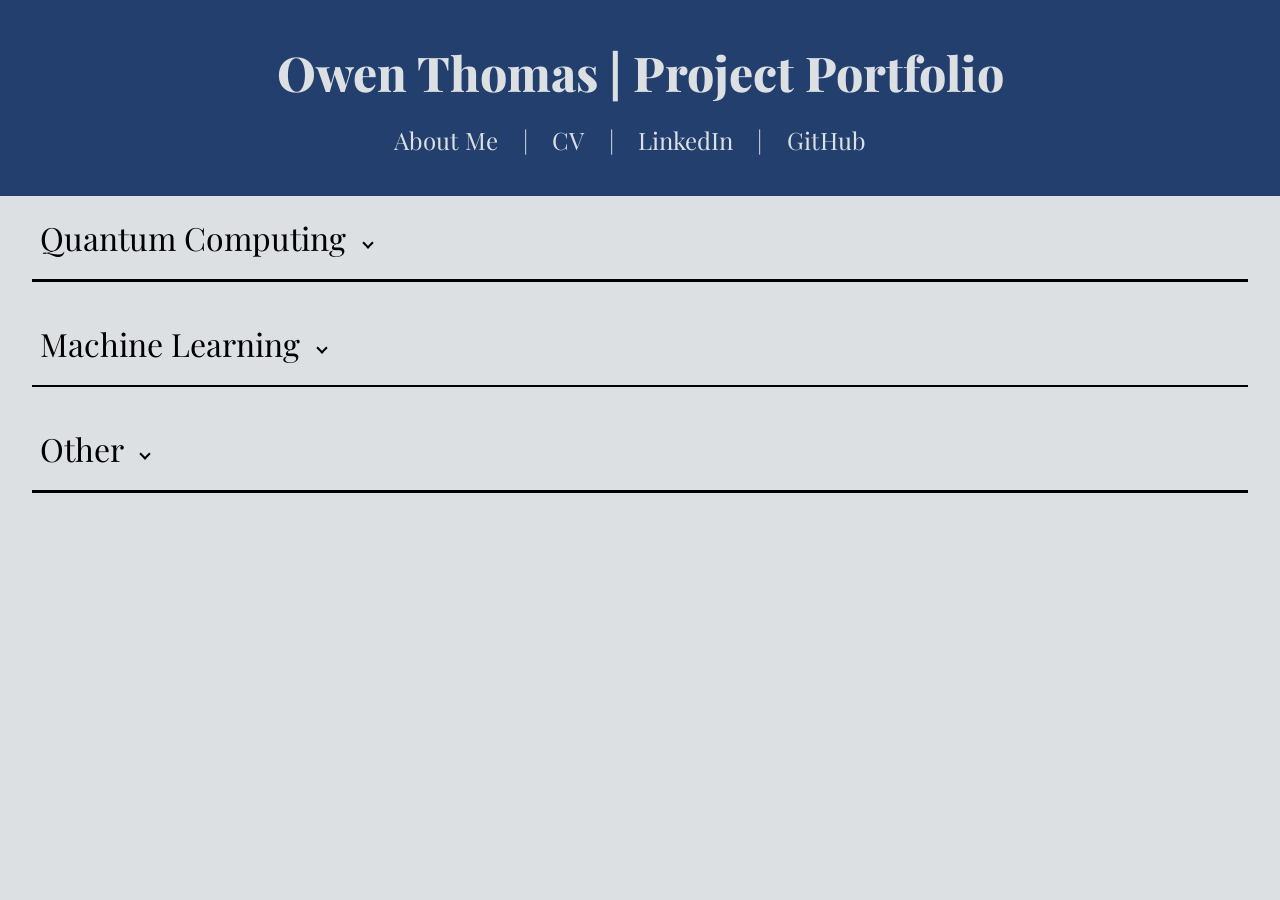
<file: index.html>
<!DOCTYPE html>
<html lang="en">
<head>
    <link href="style.css" rel="stylesheet" type="text/css">
    <link rel="stylesheet" href="https://cdnjs.cloudflare.com/ajax/libs/animate.css/4.1.1/animate.min.css"/>
    <link rel="preconnect" href="https://fonts.googleapis.com">
    <link rel="preconnect" href="https://fonts.gstatic.com" crossorigin>
    <link href="https://fonts.googleapis.com/css2?family=Protest+Strike&display=swap" rel="stylesheet">
    <link href="https://fonts.googleapis.com/css2?family=Oswald:wght@300;500;700&display=swap" rel="stylesheet">
    <link href="https://fonts.googleapis.com/css2?family=Playfair+Display&display=swap" rel="stylesheet">
    <link href="https://fonts.googleapis.com/css2?family=Fjalla+One&display=swap" rel="stylesheet">
    <link href="https://fonts.googleapis.com/css2?family=DM+Serif+Display:ital@1&display=swap" rel="stylesheet">
    <meta charset="UTF-8">
    <meta name="viewport" content="width=device-width, initial-scale=1.0">
    <title>Owen Thomas | Project Portfolio</title>
</head>
<body>
<header>
    <h1>Owen Thomas | Project Portfolio</h1>
    <ul class="horizontal-list">
        <a href="about.html"><li>About Me</li></a>
        <li class="separator">|</li>
        <a href="Owen_Thomas_CV.pdf" target="_blank"><li>CV</li></a>
        <li class="separator">|</li>
        <a href="https://www.linkedin.com/in/owen-thomas-798082249/" target="_blank"><li>LinkedIn</li></a>
        <li class="separator">|</li>
        <a href="https://github.com/ojthomas7" target="_blank"><li>GitHub</li></a>
    </ul>
</header>
<main>
    <!-- Quantum Computing Section -->
    <section class="project-category">
        <input type="checkbox" id="quantum-computing-checkbox" class="toggle-checkbox">
        <label for="quantum-computing-checkbox" class="project_type">Quantum Computing <span class="indicator"></span></label>
        <div class="content">
            <label class="nested-project-type">Quantum Circuit Optimisation</label>
            <div class="nested-horizontal-line"></div>
            <ul class="project-list">
                <li>
                    <a href="tket-optimiser.html" class="project-link">
                        <img src="forest.jpeg" alt="5-Qubit Stabilizer Code" class="project-image">
                        <div class="project-details">
                            <span class="project-title">Machine Learning Based Quantum Circuit Optimisation</span>
                            <p class="project-description">Training RandomForestClassifier on TKET quantum circuits to reccomend optimisation passes.</p>
                        </div>
                    </a>
                </li>
            </ul>
            <label class="nested-project-type">Quantum Error Correction</label>
            <div class="nested-horizontal-line"></div>
            <ul class="project-list">
                <li>
                    <a href="5-qubit.html" class="project-link">
                        <img src="5qubit.png" alt="5-Qubit Stabilizer Code" class="project-image">
                        <div class="project-details">
                            <span class="project-title">The 5-Qubit Stabilizer Code</span>
                            <p class="project-description">The most compact QEC code for encoding a single logical qubit.</p>
                        </div>
                    </a>
                </li>
                <li>
                    <a href="shor.html" class="project-link">
                        <img src="shor.jpeg" alt="Shor's Algorithm" class="project-image">
                        <div class="project-details">
                            <span class="project-title">The Shor Code</span>
                            <p class="project-description">9-qubit QEC: combining bit-flip and phase-flip protection</p>
                        </div>
                    </a>
                </li>
                <li>
                    <a href="3-bitflip.html" class="project-link">
                        <img src="3qubitcircuit.jpeg" alt="Bit Flip Correction" class="project-image">
                        <div class="project-details">
                            <span class="project-title">3-Qubit Codes: Bit-Flip Correction</span>
                            <p class="project-description">Introductory QEC: the three qubit repetition code for detecting and decoding bit-flip errors.</p>
                        </div>
                    </a>
                </li>
            </ul>
            <label class="nested-project-type">Introductory Quantum Circuits and Algorithms</label>
            <div class="nested-horizontal-line"></div>
            <ul class="project-list">
                <li>
                    <a href="grover.html" class="project-link">
                        <img src="grover.jpeg" alt="Grover's Algorithm" class="project-image">
                        <div class="project-details">
                            <span class="project-title">Grover's Algorithm</span>
                            <p class="project-description">Implementation of Grover's quantum search algorithm.</p>
                        </div>
                    </a>
                </li>
                <li>
                    <a href="deutsch.html" class="project-link">
                        <img src="deutch.jpeg" alt="Deutsch's Algorithm" class="project-image">
                        <div class="project-details">
                            <span class="project-title">Deutsch's Algorithm</span>
                            <p class="project-description">Exploring Deutsch’s quantum algorithm for function parity.</p>
                        </div>
                    </a>
                </li>
                <li>
                    <a href="teleportation.html" class="project-link">
                        <img src="teleportation.jpeg" alt="Quantum Teleportation" class="project-image">
                        <div class="project-details">
                            <span class="project-title">Quantum Teleportation</span>
                            <p class="project-description">Circuit design for quantum state teleportation.</p>
                        </div>
                    </a>
                </li>
                <li>
                    <a href="bell-state.html" class="project-link">
                        <img src="Bloch_sphere.jpeg" alt="Bell State" class="project-image">
                        <div class="project-details">
                            <span class="project-title">The Bell State</span>
                            <p class="project-description">Creating and analyzing Bell states in quantum circuits.</p>
                        </div>
                    </a>
                </li>
            </ul>
        </div>
    </section>
    <div class="horizontal-line"></div>

    <!-- Machine Learning Section -->
    <section class="project-category">
        <input type="checkbox" id="machine-learning-checkbox" class="toggle-checkbox">
        <label for="machine-learning-checkbox" class="project_type">Machine Learning <span class="indicator"></span></label>
        <div class="content">
            <label class="nested-project-type">Quantum Machine Learning</label>
            <div class="nested-horizontal-line"></div>
            <ul class="project-list">
                <li>
                    <a href="pinn.html" class="project-link">
                        <img src="5_4_0.png" alt="PINN Classifier" class="project-image">
                        <div class="project-details">
                            <span class="project-title">PINN: (n, l, m) Quantum State Classifier</span>
                            <p class="project-description">Physics-informed neural network for quantum states.</p>
                        </div>
                    </a>
                </li>
            </ul>
            <label class="nested-project-type">Classical Machine Learning</label>
            <div class="nested-horizontal-line"></div>
            <ul class="project-list">
                <li>
                    <a href="orbital2.html" class="project-link">
                        <img src="5_1_0.png" alt="Improved Orbital Classification" class="project-image">
                        <div class="project-details">
                            <span class="project-title">Improved Electron Orbital Classification</span>
                            <p class="project-description">Enhanced ML model for electron orbitals.</p>
                        </div>
                    </a>
                </li>
                <li>
                    <a href="orbital.html" class="project-link">
                        <img src="4_2_2.png" alt="Orbital Classification" class="project-image">
                        <div class="project-details">
                            <span class="project-title">Classifying Electron Orbitals with TensorFlow</span>
                            <p class="project-description">TensorFlow-based orbital classification.</p>
                        </div>
                    </a>
                </li>
            </ul>
        </div>
    </section>
    <div class="horizontal-line"></div>

    <!-- Other Section -->
    <section class="project-category">
        <input type="checkbox" id="other-checkbox" class="toggle-checkbox">
        <label for="other-checkbox" class="project_type">Other <span class="indicator"></span></label>
        <div class="content">
            <label class="nested-project-type">Independent Projects</label>
            <div class="nested-horizontal-line"></div>
            <ul class="project-list">
                <li>
                    <a href="web_scraping.html" class="project-link">
                        <img src="pltr.jpeg" alt="Web Scraping" class="project-image">
                        <div class="project-details">
                            <span class="project-title">Web Scraping with Selenium and BeautifulSoup</span>
                            <p class="project-description">Automated data extraction from websites.</p>
                        </div>
                    </a>
                </li>
                <li>
                    <a href="intern.html" class="project-link">
                        <img src="hypercube.jpeg" alt="Internship" class="project-image">
                        <div class="project-details">
                            <span class="project-title">Research Internship - Python for Hardware Automation</span>
                            <p class="project-description">Python automation for hardware control.</p>
                        </div>
                    </a>
                </li>
                <li>
                    <a href="galaxy_classification.html" class="project-link">
                        <img src="tile3.jpeg" alt="Galaxy Classification" class="project-image">
                        <div class="project-details">
                            <span class="project-title">Galaxy Classification using CNNs</span>
                            <p class="project-description">Convolutional neural networks for galaxy types.</p>
                        </div>
                    </a>
                </li>
            </ul>
            <label class="nested-project-type">Final Year BSc Projects</label>
            <div class="nested-horizontal-line"></div>
            <ul class="project-list">
                <li>
                    <a href="BOS.html" class="project-link">
                        <img src="tile1.jpeg" alt="BOS Analysis" class="project-image">
                        <div class="project-details">
                            <span class="project-title">Background Oriented Schlieren Analysis</span>
                            <p class="project-description">Optical flow analysis for fluid dynamics.</p>
                        </div>
                    </a>
                </li>
                <li>
                    <a href="simulation.html" class="project-link">
                        <img src="tile2.jpeg" alt="Simulation" class="project-image">
                        <div class="project-details">
                            <span class="project-title">Simulating Astrophysical Convection</span>
                            <p class="project-description">Numerical simulation of stellar convection.</p>
                        </div>
                    </a>
                </li>
            </ul>
        </div>
    </section>
    <div class="horizontal-line"></div>
</main>
<script>
    document.addEventListener('DOMContentLoaded', () => {
        // Always apply fade-in animation on load
        document.body.classList.add('animate');

        // Restore dropdown states for main project types only
        const checkboxes = document.querySelectorAll('.toggle-checkbox');
        checkboxes.forEach(checkbox => {
            const savedState = localStorage.getItem(checkbox.id);
            if (savedState === 'true') {
                checkbox.checked = true;
            }
        });
    });

    // Save dropdown states when changed
    document.querySelectorAll('.toggle-checkbox').forEach(checkbox => {
        checkbox.addEventListener('change', () => {
            localStorage.setItem(checkbox.id, checkbox.checked);
        });
    });
</script>
</body>
</html>
</file>
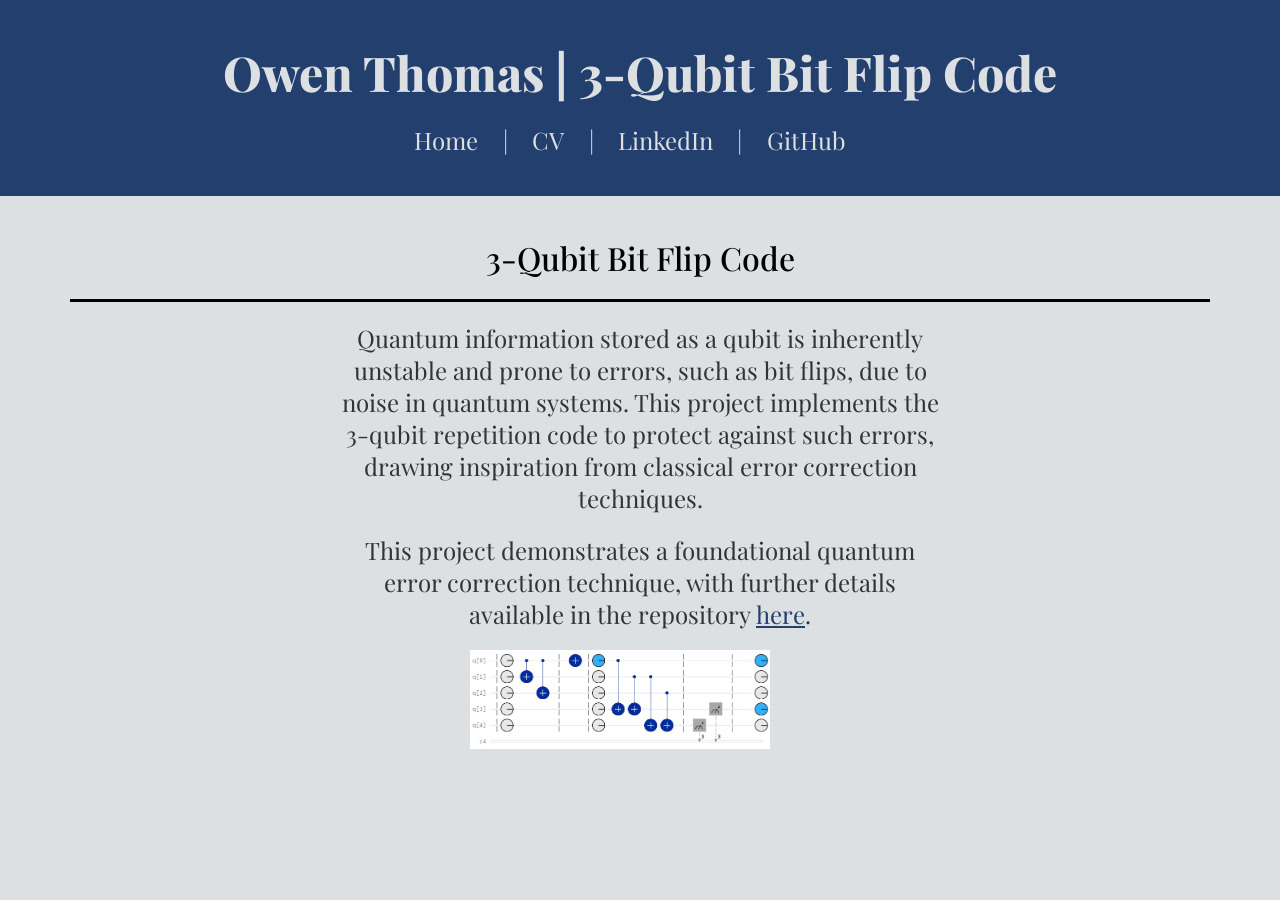
<file: 3-bitflip.html>
<!DOCTYPE html>
<html lang="en">
<head>
    <link href="style.css" rel="stylesheet" type="text/css">
    <link rel="stylesheet" href="https://cdnjs.cloudflare.com/ajax/libs/animate.css/4.1.1/animate.min.css"/>
    <link rel="preconnect" href="https://fonts.googleapis.com">
    <link rel="preconnect" href="https://fonts.gstatic.com" crossorigin>
    <link href="https://fonts.googleapis.com/css2?family=Protest+Strike&display=swap" rel="stylesheet">
    <link href="https://fonts.googleapis.com/css2?family=Oswald:wght@300;500;700&display=swap" rel="stylesheet">
    <link href="https://fonts.googleapis.com/css2?family=Playfair+Display&display=swap" rel="stylesheet">
    <link href="https://fonts.googleapis.com/css2?family=Fjalla+One&display=swap" rel="stylesheet">
    <link href="https://fonts.googleapis.com/css2?family=DM+Serif+Display:ital@1&display=swap" rel="stylesheet">
    <meta charset="UTF-8">
    <meta name="viewport" content="width=device-width, initial-scale=1.0">
    <title>Owen Thomas | 3-Qubit Bit Flip Code</title>
</head>
<body>
<header>
    <h1>Owen Thomas | 3-Qubit Bit Flip Code</h1>
    <ul class="horizontal-list">
        <a href="index.html"><li>Home</li></a>
        <li class="separator">|</li>
        <a href="Owen_Thomas_CV.pdf" target="_blank"><li>CV</li></a>
        <li class="separator">|</li>
        <a href="https://www.linkedin.com/in/owen-thomas-798082249/" target="_blank"><li>LinkedIn</li></a>
        <li class="separator">|</li>
        <a href="https://github.com/ojthomas7" target="_blank"><li>GitHub</li></a>
    </ul>
</header>
<main>
    <section class="project-section">
        <h2 class="project-page-title">3-Qubit Bit Flip Code</h2>
        <div class="horizontal-line"></div>
        <div class="project-content">
            <div class="project-text">
                <p>
                    Quantum information stored as a qubit is inherently unstable and prone to errors, such as bit flips, due to noise in quantum systems. This project implements the 3-qubit repetition code to protect against such errors, drawing inspiration from classical error correction techniques.
                </p>
                <p>
                    This project demonstrates a foundational quantum error correction technique, with further details available in the repository <a href="https://github.com/ojthomas7/3-qubit-flip-QEC" target="_blank" class="inline-repo-link"><u>here</u></a>.
                </p>
                <p>

                </p>
                <img src="3qubitcircuit.jpeg" alt="3-Qubit Bit Flip Code" class="project-page-image">
            </div>
        </div>
    </section>
</main>
</body>
</html>
</file>
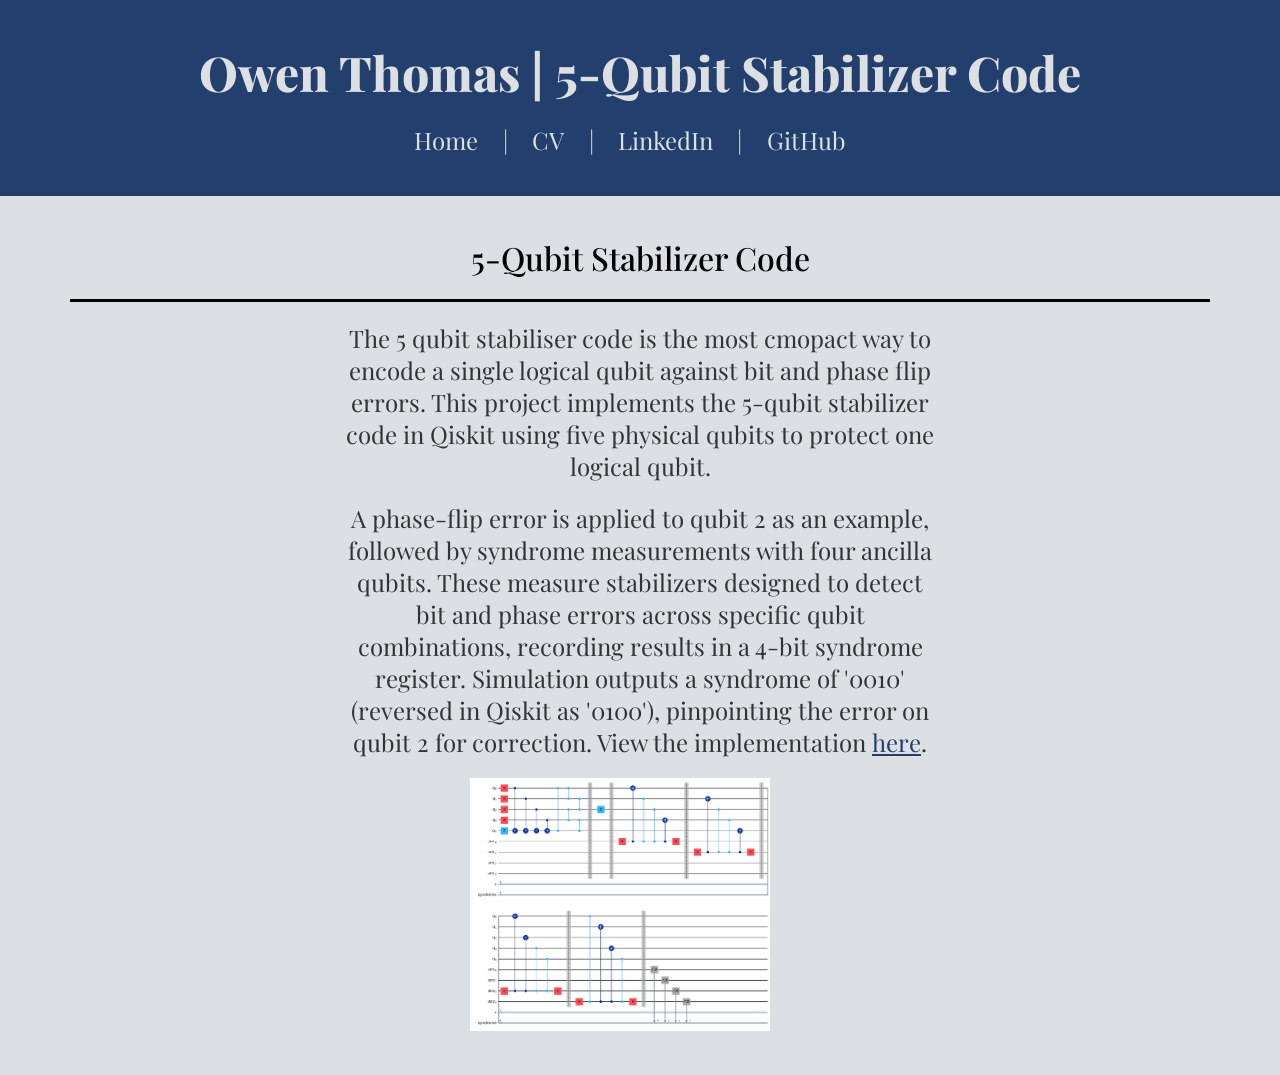
<file: 5-qubit.html>
<!DOCTYPE html>
<html lang="en">
<head>
    <link href="style.css" rel="stylesheet" type="text/css">
    <link rel="stylesheet" href="https://cdnjs.cloudflare.com/ajax/libs/animate.css/4.1.1/animate.min.css"/>
    <link rel="preconnect" href="https://fonts.googleapis.com">
    <link rel="preconnect" href="https://fonts.gstatic.com" crossorigin>
    <link href="https://fonts.googleapis.com/css2?family=Protest+Strike&display=swap" rel="stylesheet">
    <link href="https://fonts.googleapis.com/css2?family=Oswald:wght@300;500;700&display=swap" rel="stylesheet">
    <link href="https://fonts.googleapis.com/css2?family=Playfair+Display&display=swap" rel="stylesheet">
    <link href="https://fonts.googleapis.com/css2?family=Fjalla+One&display=swap" rel="stylesheet">
    <link href="https://fonts.googleapis.com/css2?family=DM+Serif+Display:ital@1&display=swap" rel="stylesheet">
    <meta charset="UTF-8">
    <meta name="viewport" content="width=device-width, initial-scale=1.0">
    <title>Owen Thomas | 5-Qubit Stabilizer Code</title>
</head>
<body>
<header>
    <h1>Owen Thomas | 5-Qubit Stabilizer Code</h1>
    <ul class="horizontal-list">
        <a href="index.html"><li>Home</li></a>
        <li class="separator">|</li>
        <a href="Owen_Thomas_CV.pdf" target="_blank"><li>CV</li></a>
        <li class="separator">|</li>
        <a href="https://www.linkedin.com/in/owen-thomas-798082249/" target="_blank"><li>LinkedIn</li></a>
        <li class="separator">|</li>
        <a href="https://github.com/ojthomas7" target="_blank"><li>GitHub</li></a>
    </ul>
</header>
<main>
    <section class="project-section">
        <h2 class="project-page-title">5-Qubit Stabilizer Code</h2>
        <div class="horizontal-line"></div>
        <div class="project-content">
            <div class="project-text">
                <p>
                    The 5 qubit stabiliser code is the most cmopact way to encode a single logical qubit against bit and phase flip errors. This project implements the 5-qubit stabilizer code in Qiskit using five physical qubits to protect one logical qubit.
                </p>
                <p>
                    A phase-flip error is applied to qubit 2 as an example, followed by syndrome measurements with four ancilla qubits. These measure stabilizers designed to detect bit and phase errors across specific qubit combinations, recording results in a 4-bit syndrome register. Simulation outputs a syndrome of '0010' (reversed in Qiskit as '0100'), pinpointing the error on qubit 2 for correction. View the implementation <a href="https://github.com/ojthomas7/5-qubit-stabiliser/tree/main" target="_blank" class="inline-repo-link"><u>here</u></a>.
                </p>
                <p>

                </p>
                <img src="5qubit.png" alt="5-Qubit Stabilizer Code" class="project-page-image">
            </div>
        </div>
    </section>
</main>
</body>
</html>
</file>
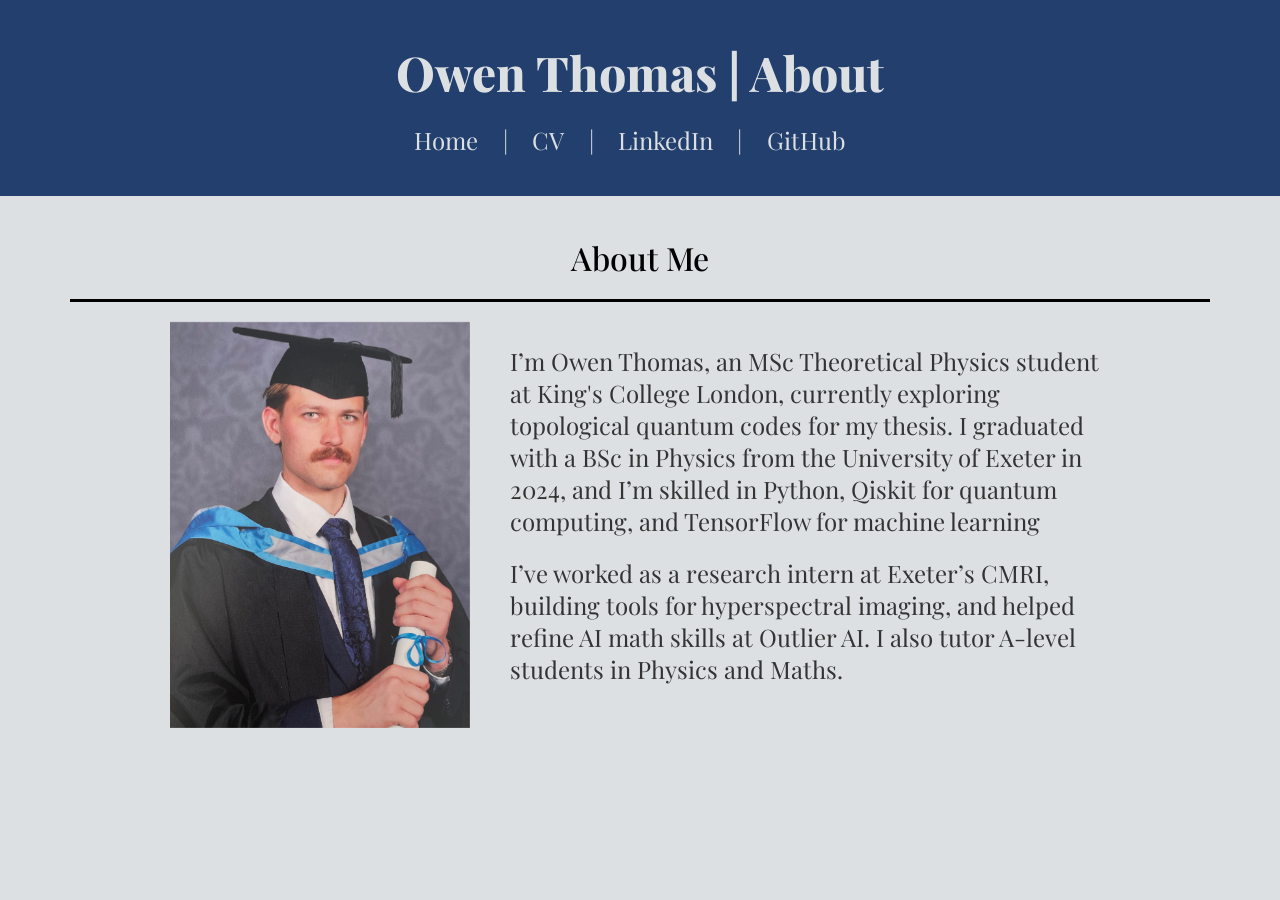
<file: about.html>
<!DOCTYPE html>
<html lang="en">
<head>
    <link href="style.css" rel="stylesheet" type="text/css">
    <link rel="stylesheet" href="https://cdnjs.cloudflare.com/ajax/libs/animate.css/4.1.1/animate.min.css"/>
    <link rel="preconnect" href="https://fonts.googleapis.com">
    <link rel="preconnect" href="https://fonts.gstatic.com" crossorigin>
    <link href="https://fonts.googleapis.com/css2?family=Protest+Strike&display=swap" rel="stylesheet">
    <link href="https://fonts.googleapis.com/css2?family=Oswald:wght@300;500;700&display=swap" rel="stylesheet">
    <link href="https://fonts.googleapis.com/css2?family=Playfair+Display&display=swap" rel="stylesheet">
    <link href="https://fonts.googleapis.com/css2?family=Fjalla+One&display=swap" rel="stylesheet">
    <link href="https://fonts.googleapis.com/css2?family=DM+Serif+Display:ital@1&display=swap" rel="stylesheet">
    <meta charset="UTF-8">
    <meta name="viewport" content="width=device-width, initial-scale=1.0">
    <title>Owen Thomas | About</title>
</head>
<body>
<header>
    <h1>Owen Thomas | About</h1>
    <ul class="horizontal-list">
        <a href="index.html"><li>Home</li></a>
        <li class="separator">|</li>
        <a href="Owen_Thomas_CV.pdf" target="_blank"><li>CV</li></a>
        <li class="separator">|</li>
        <a href="https://www.linkedin.com/in/owen-thomas-798082249/" target="_blank"><li>LinkedIn</li></a>
        <li class="separator">|</li>
        <a href="https://github.com/ojthomas7" target="_blank"><li>GitHub</li></a>
    </ul>
</header>
<main>
    <section class="project-section">
        <h2 class="project-page-title">About Me</h2>
        <div class="horizontal-line"></div>
        <div class="project-content">
            <img src="grad.jpeg" alt="Owen Thomas" class="project-page-image">
            <div class="about-text">
                <p>
                    I’m Owen Thomas, an MSc Theoretical Physics student at King's College London, currently exploring topological quantum codes for my thesis. I graduated with a BSc in Physics from the University of Exeter in 2024, and I’m skilled in Python, Qiskit for quantum computing, and TensorFlow for machine learning
                </p>
                <p>
                    I’ve worked as a research intern at Exeter’s CMRI, building tools for hyperspectral imaging, and helped refine AI math skills at Outlier AI. I also tutor A-level students in Physics and Maths.
                </p>
            </div>
        </div>
    </section>
</main>
</body>
</html>
</file>
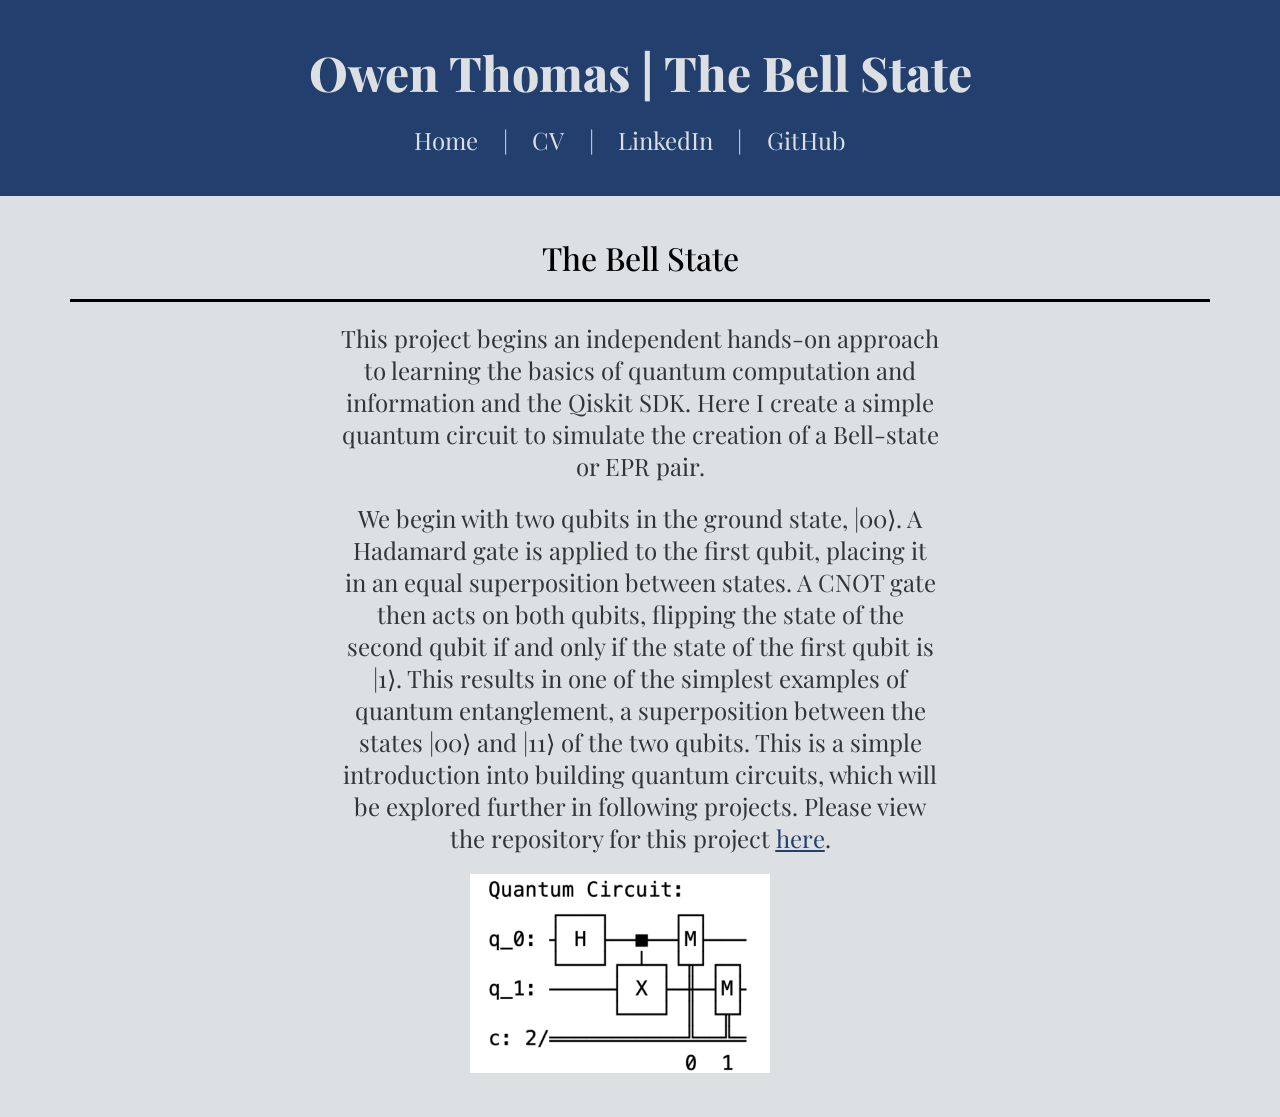
<file: bell-state.html>
<!DOCTYPE html>
<html lang="en">
<head>
    <link href="style.css" rel="stylesheet" type="text/css">
    <link rel="stylesheet" href="https://cdnjs.cloudflare.com/ajax/libs/animate.css/4.1.1/animate.min.css"/>
    <link rel="preconnect" href="https://fonts.googleapis.com">
    <link rel="preconnect" href="https://fonts.gstatic.com" crossorigin>
    <link href="https://fonts.googleapis.com/css2?family=Protest+Strike&display=swap" rel="stylesheet">
    <link href="https://fonts.googleapis.com/css2?family=Oswald:wght@300;500;700&display=swap" rel="stylesheet">
    <link href="https://fonts.googleapis.com/css2?family=Playfair+Display&display=swap" rel="stylesheet">
    <link href="https://fonts.googleapis.com/css2?family=Fjalla+One&display=swap" rel="stylesheet">
    <link href="https://fonts.googleapis.com/css2?family=DM+Serif+Display:ital@1&display=swap" rel="stylesheet">
    <meta charset="UTF-8">
    <meta name="viewport" content="width=device-width, initial-scale=1.0">
    <title>Owen Thomas | The Bell State</title>
</head>
<body>
<header>
    <h1>Owen Thomas | The Bell State</h1>
    <ul class="horizontal-list">
        <a href="index.html"><li>Home</li></a>
        <li class="separator">|</li>
        <a href="Owen_Thomas_CV.pdf" target="_blank"><li>CV</li></a>
        <li class="separator">|</li>
        <a href="https://www.linkedin.com/in/owen-thomas-798082249/" target="_blank"><li>LinkedIn</li></a>
        <li class="separator">|</li>
        <a href="https://github.com/ojthomas7" target="_blank"><li>GitHub</li></a>
    </ul>
</header>
<main>
    <section class="project-section">
        <h2 class="project-page-title">The Bell State</h2>
        <div class="horizontal-line"></div>
        <div class="project-content">
            <div class="project-text">
                <p>
                    This project begins an independent hands-on approach to learning the basics of quantum computation and information and the Qiskit SDK. Here I create a simple quantum circuit to simulate the creation of a Bell-state or EPR pair.
                </p>
                <p>
                    We begin with two qubits in the ground state, |00⟩. A Hadamard gate is applied to the first qubit, placing it in an equal superposition between states. A CNOT gate then acts on both qubits, flipping the state of the second qubit if and only if the state of the first qubit is |1⟩. This results in one of the simplest examples of quantum entanglement, a superposition between the states |00⟩ and |11⟩ of the two qubits. This is a simple introduction into building quantum circuits, which will be explored further in following projects. Please view the repository for this project <a href="https://github.com/ojthomas7/bell-state" target="_blank" class="inline-repo-link"><u>here</u></a>.
                </p>
                <p>

                </p>
                <img src="bell-state.png" alt="The Bell State" class="project-page-image">
            </div>
        </div>
    </section>
</main>
</body>
</html>
</file>
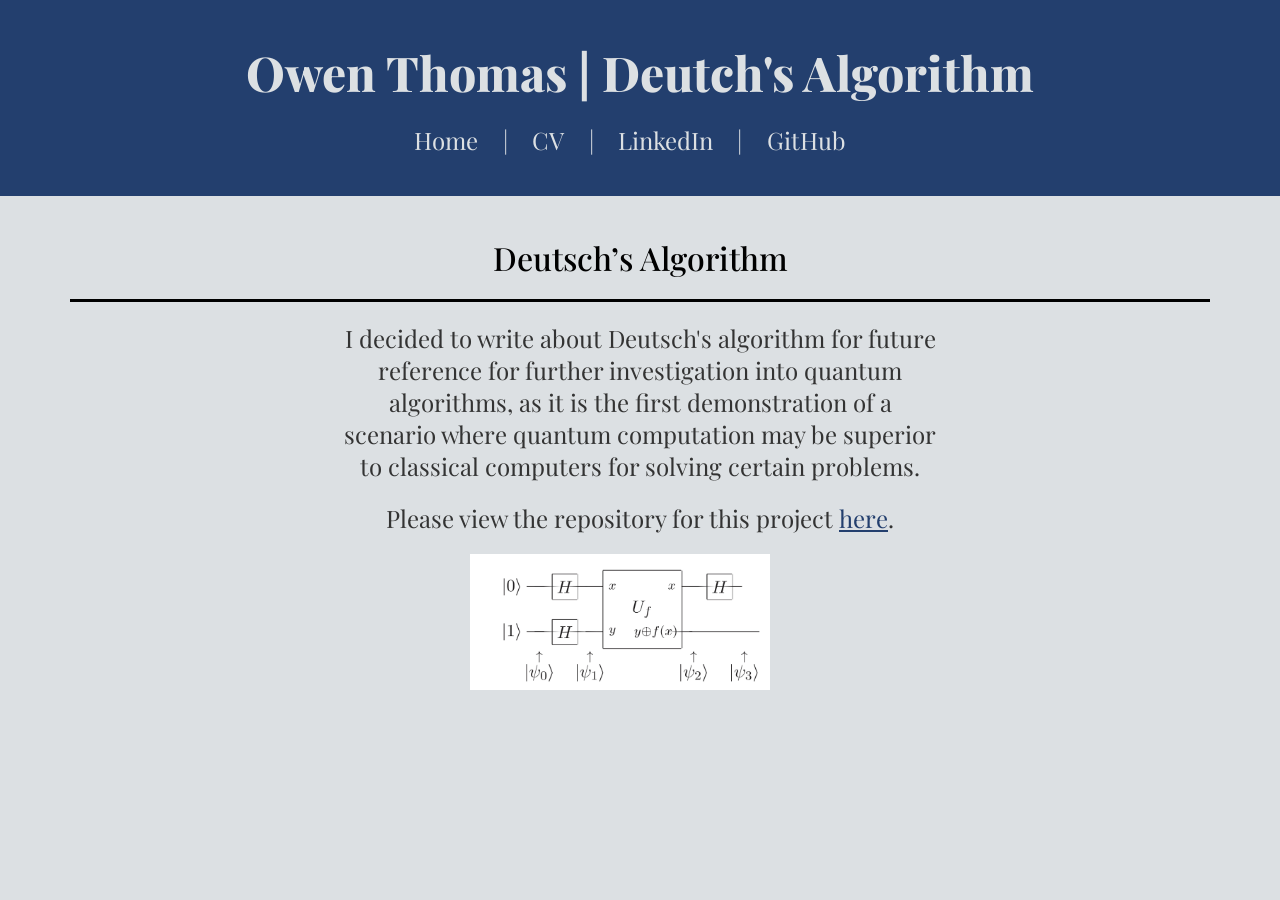
<file: deutsch.html>
<!DOCTYPE html>
<html lang="en">
<head>
    <link href="style.css" rel="stylesheet" type="text/css">
    <link rel="stylesheet" href="https://cdnjs.cloudflare.com/ajax/libs/animate.css/4.1.1/animate.min.css"/>
    <link rel="preconnect" href="https://fonts.googleapis.com">
    <link rel="preconnect" href="https://fonts.gstatic.com" crossorigin>
    <link href="https://fonts.googleapis.com/css2?family=Protest+Strike&display=swap" rel="stylesheet">
    <link href="https://fonts.googleapis.com/css2?family=Oswald:wght@300;500;700&display=swap" rel="stylesheet">
    <link href="https://fonts.googleapis.com/css2?family=Playfair+Display&display=swap" rel="stylesheet">
    <link href="https://fonts.googleapis.com/css2?family=Fjalla+One&display=swap" rel="stylesheet">
    <link href="https://fonts.googleapis.com/css2?family=DM+Serif+Display:ital@1&display=swap" rel="stylesheet">
    <meta charset="UTF-8">
    <meta name="viewport" content="width=device-width, initial-scale=1.0">
    <title>Owen Thomas | Deutch's Algorithm</title>
</head>
<body>
<header>
    <h1>Owen Thomas | Deutch's Algorithm</h1>
    <ul class="horizontal-list">
        <a href="index.html"><li>Home</li></a>
        <li class="separator">|</li>
        <a href="Owen_Thomas_CV.pdf" target="_blank"><li>CV</li></a>
        <li class="separator">|</li>
        <a href="https://www.linkedin.com/in/owen-thomas-798082249/" target="_blank"><li>LinkedIn</li></a>
        <li class="separator">|</li>
        <a href="https://github.com/ojthomas7" target="_blank"><li>GitHub</li></a>
    </ul>
</header>
<main>
    <section class="project-section">
        <h2 class="project-page-title">Deutsch’s Algorithm</h2>
        <div class="horizontal-line"></div>
        <div class="project-content">
            <div class="project-text">
                <p>
                    I decided to write about Deutsch's algorithm for future reference for further investigation into quantum algorithms, as it is the first demonstration of a scenario where quantum computation may be superior to classical computers for solving certain problems.
                </p>
                <p>
                    Please view the repository for this project <a href="https://github.com/ojthomas7/deutchs-algorithm" target="_blank" class="inline-repo-link"><u>here</u></a>.
                </p>
                <p>
                    
                </p>
                <img src="deutch.jpeg" alt="Deutch's Algorithm" class="project-page-image">
            </div>
        </div>
    </section>
</main>
</body>
</html>
</file>
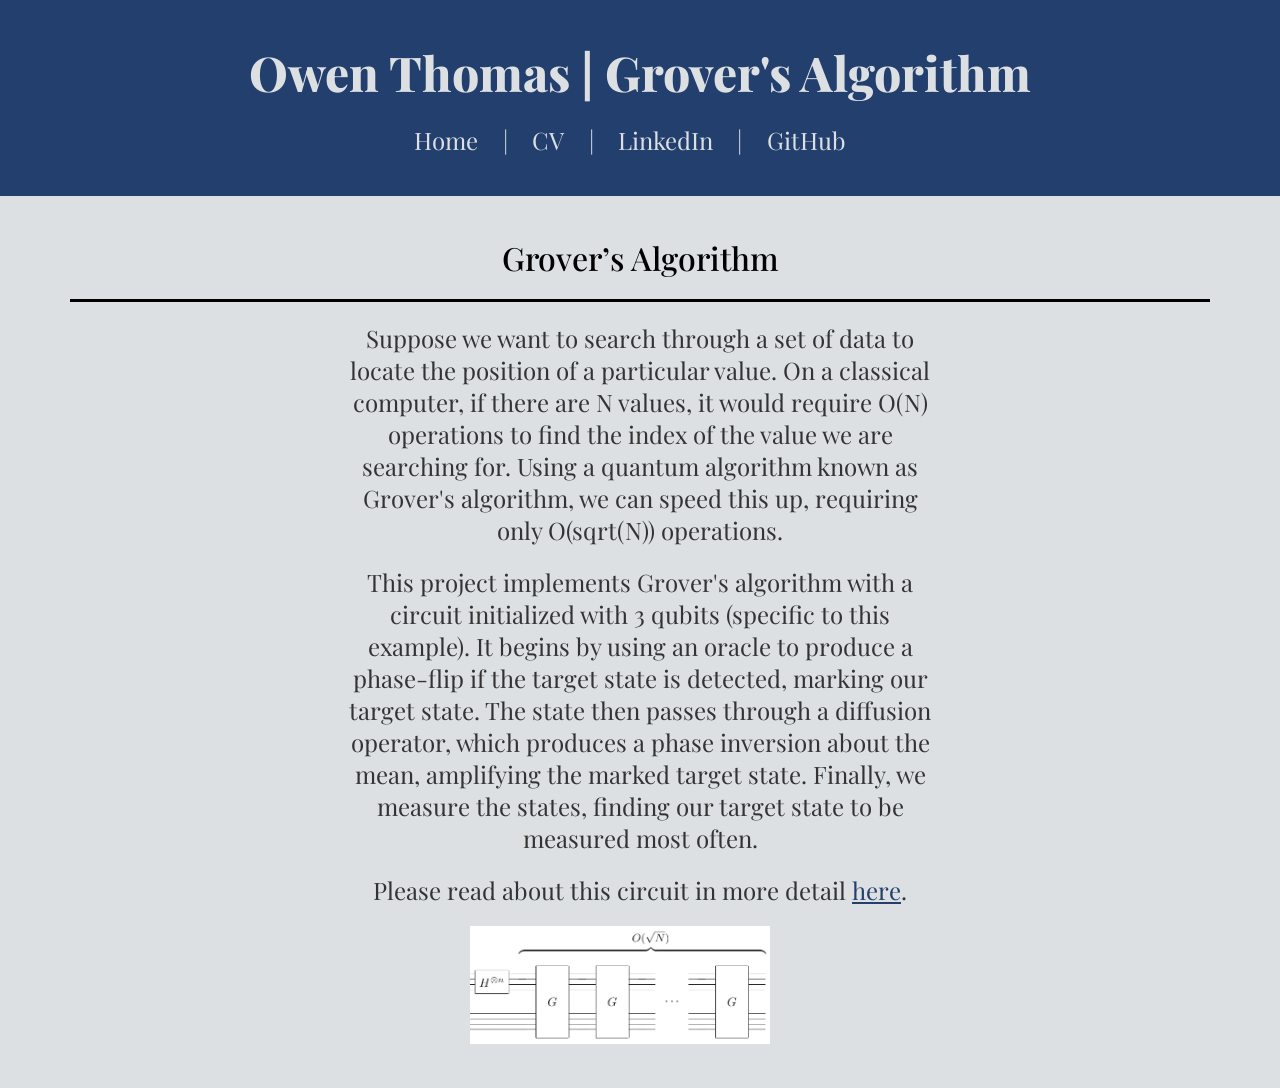
<file: grover.html>
<!DOCTYPE html>
<html lang="en">
<head>
    <link href="style.css" rel="stylesheet" type="text/css">
    <link rel="stylesheet" href="https://cdnjs.cloudflare.com/ajax/libs/animate.css/4.1.1/animate.min.css"/>
    <link rel="preconnect" href="https://fonts.googleapis.com">
    <link rel="preconnect" href="https://fonts.gstatic.com" crossorigin>
    <link href="https://fonts.googleapis.com/css2?family=Protest+Strike&display=swap" rel="stylesheet">
    <link href="https://fonts.googleapis.com/css2?family=Oswald:wght@300;500;700&display=swap" rel="stylesheet">
    <link href="https://fonts.googleapis.com/css2?family=Playfair+Display&display=swap" rel="stylesheet">
    <link href="https://fonts.googleapis.com/css2?family=Fjalla+One&display=swap" rel="stylesheet">
    <link href="https://fonts.googleapis.com/css2?family=DM+Serif+Display:ital@1&display=swap" rel="stylesheet">
    <meta charset="UTF-8">
    <meta name="viewport" content="width=device-width, initial-scale=1.0">
    <title>Owen Thomas | Grover's Algorithm</title>
</head>
<body>
<header>
    <h1>Owen Thomas | Grover's Algorithm</h1>
    <ul class="horizontal-list">
        <a href="index.html"><li>Home</li></a>
        <li class="separator">|</li>
        <a href="Owen_Thomas_CV.pdf" target="_blank"><li>CV</li></a>
        <li class="separator">|</li>
        <a href="https://www.linkedin.com/in/owen-thomas-798082249/" target="_blank"><li>LinkedIn</li></a>
        <li class="separator">|</li>
        <a href="https://github.com/ojthomas7" target="_blank"><li>GitHub</li></a>
    </ul>
</header>
<main>
    <section class="project-section">
        <h2 class="project-page-title">Grover’s Algorithm</h2>
        <div class="horizontal-line"></div>
        <div class="project-content">
            <div class="project-text">
                <p>
                    Suppose we want to search through a set of data to locate the position of a particular value. On a classical computer, if there are N values, it would require O(N) operations to find the index of the value we are searching for. Using a quantum algorithm known as Grover's algorithm, we can speed this up, requiring only O(sqrt(N)) operations.
                </p>
                <p>
                    This project implements Grover's algorithm with a circuit initialized with 3 qubits (specific to this example). It begins by using an oracle to produce a phase-flip if the target state is detected, marking our target state. The state then passes through a diffusion operator, which produces a phase inversion about the mean, amplifying the marked target state. Finally, we measure the states, finding our target state to be measured most often.
                </p>
                <p>
                    Please read about this circuit in more detail <a href="https://github.com/ojthomas7/grovers-algorithm" target="_blank" class="inline-repo-link"><u>here</u></a>.
                </p>
                <img src="grover.jpeg" alt="Grover's Algorithm" class="project-page-image">
            </div>
        </div>
    </section>
</main>
</body>
</html>
</file>
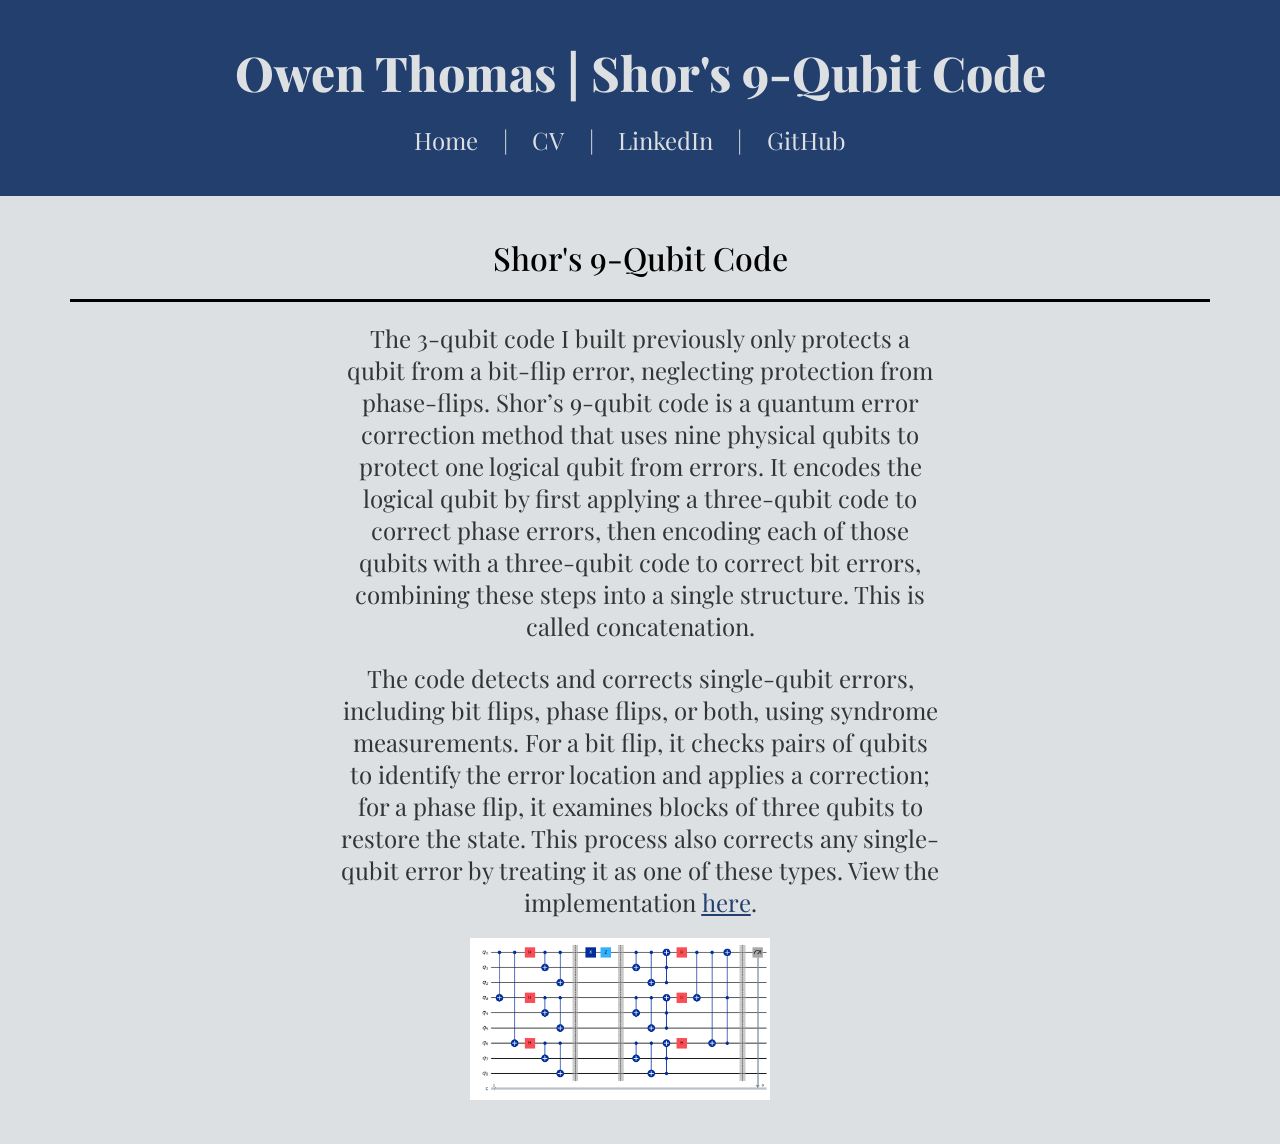
<file: shor.html>
<!DOCTYPE html>
<html lang="en">
<head>
    <link href="style.css" rel="stylesheet" type="text/css">
    <link rel="stylesheet" href="https://cdnjs.cloudflare.com/ajax/libs/animate.css/4.1.1/animate.min.css"/>
    <link rel="preconnect" href="https://fonts.googleapis.com">
    <link rel="preconnect" href="https://fonts.gstatic.com" crossorigin>
    <link href="https://fonts.googleapis.com/css2?family=Protest+Strike&display=swap" rel="stylesheet">
    <link href="https://fonts.googleapis.com/css2?family=Oswald:wght@300;500;700&display=swap" rel="stylesheet">
    <link href="https://fonts.googleapis.com/css2?family=Playfair+Display&display=swap" rel="stylesheet">
    <link href="https://fonts.googleapis.com/css2?family=Fjalla+One&display=swap" rel="stylesheet">
    <link href="https://fonts.googleapis.com/css2?family=DM+Serif+Display:ital@1&display=swap" rel="stylesheet">
    <meta charset="UTF-8">
    <meta name="viewport" content="width=device-width, initial-scale=1.0">
    <title>Owen Thomas | Shor's 9-Qubit Code</title>
</head>
<body>
<header>
    <h1>Owen Thomas | Shor's 9-Qubit Code</h1>
    <ul class="horizontal-list">
        <a href="index.html"><li>Home</li></a>
        <li class="separator">|</li>
        <a href="Owen_Thomas_CV.pdf" target="_blank"><li>CV</li></a>
        <li class="separator">|</li>
        <a href="https://www.linkedin.com/in/owen-thomas-798082249/" target="_blank"><li>LinkedIn</li></a>
        <li class="separator">|</li>
        <a href="https://github.com/ojthomas7" target="_blank"><li>GitHub</li></a>
    </ul>
</header>
<main>
    <section class="project-section">
        <h2 class="project-page-title">Shor's 9-Qubit Code</h2>
        <div class="horizontal-line"></div>
        <div class="project-content">
            <div class="project-text">
                <p>
                    The 3-qubit code I built previously only protects a qubit from a bit-flip error, neglecting protection from phase-flips. Shor’s 9-qubit code is a quantum error correction method that uses nine physical qubits to protect one logical qubit from errors. It encodes the logical qubit by first applying a three-qubit code to correct phase errors, then encoding each of those qubits with a three-qubit code to correct bit errors, combining these steps into a single structure. This is called concatenation.
                </p>
                <p>
                    The code detects and corrects single-qubit errors, including bit flips, phase flips, or both, using syndrome measurements. For a bit flip, it checks pairs of qubits to identify the error location and applies a correction; for a phase flip, it examines blocks of three qubits to restore the state. This process also corrects any single-qubit error by treating it as one of these types. View the implementation <a href="https://github.com/ojthomas7/shors-9-qubit-code" target="_blank" class="inline-repo-link"><u>here</u></a>.
                </p>
                <p>

                </p>
                <img src="shorcode.png" alt="Shor's 9-Qubit Code" class="project-page-image">
            </div>
        </div>
    </section>
</main>
</body>
</html>
</file>
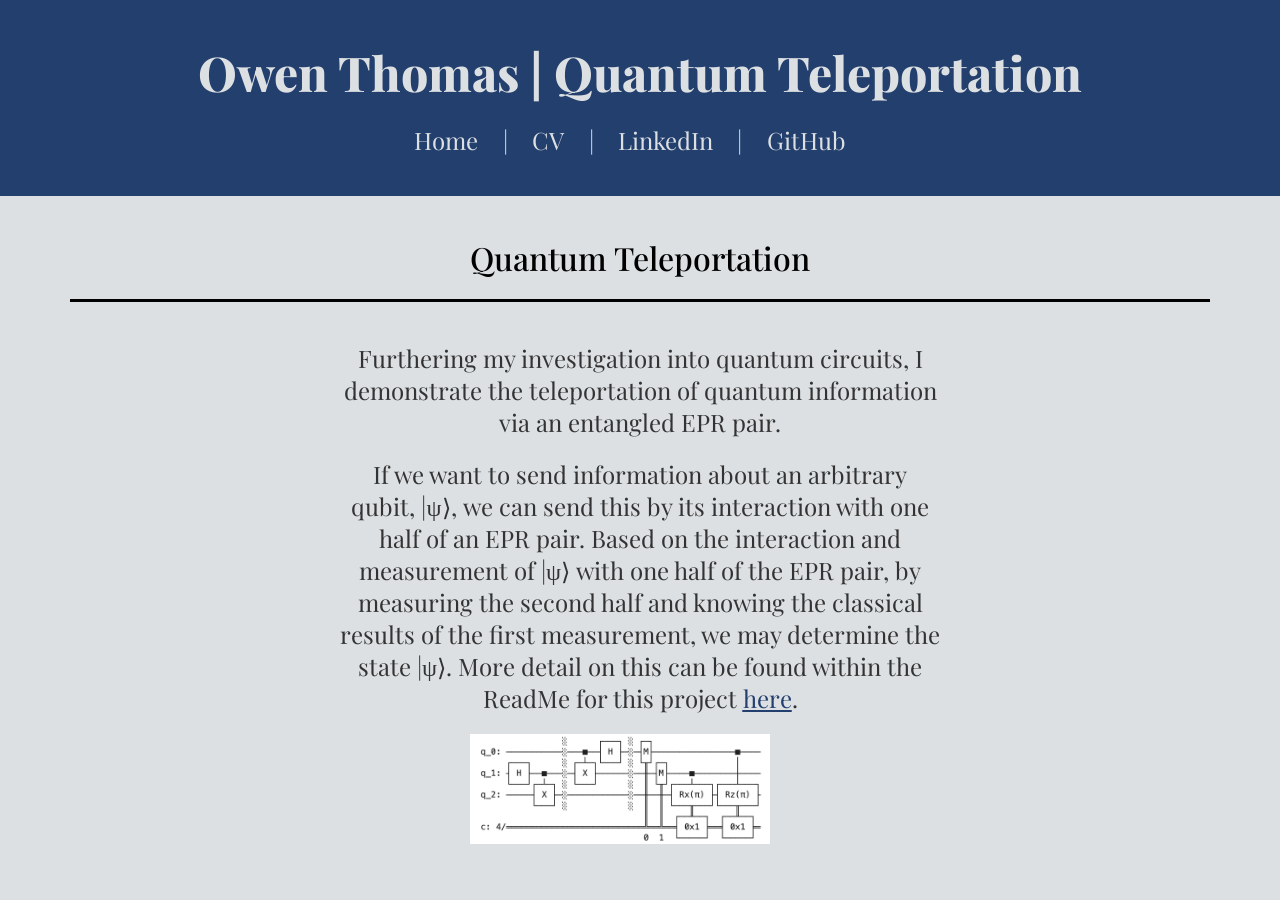
<file: teleportation.html>
<!DOCTYPE html>
<html lang="en">
<head>
    <link href="style.css" rel="stylesheet" type="text/css">
    <link rel="stylesheet" href="https://cdnjs.cloudflare.com/ajax/libs/animate.css/4.1.1/animate.min.css"/>
    <link rel="preconnect" href="https://fonts.googleapis.com">
    <link rel="preconnect" href="https://fonts.gstatic.com" crossorigin>
    <link href="https://fonts.googleapis.com/css2?family=Protest+Strike&display=swap" rel="stylesheet">
    <link href="https://fonts.googleapis.com/css2?family=Oswald:wght@300;500;700&display=swap" rel="stylesheet">
    <link href="https://fonts.googleapis.com/css2?family=Playfair+Display&display=swap" rel="stylesheet">
    <link href="https://fonts.googleapis.com/css2?family=Fjalla+One&display=swap" rel="stylesheet">
    <link href="https://fonts.googleapis.com/css2?family=DM+Serif+Display:ital@1&display=swap" rel="stylesheet">
    <meta charset="UTF-8">
    <meta name="viewport" content="width=device-width, initial-scale=1.0">
    <title>Owen Thomas | Quantum Teleportation</title>
</head>
<body>
<header>
    <h1>Owen Thomas | Quantum Teleportation</h1>
    <ul class="horizontal-list">
        <a href="index.html"><li>Home</li></a>
        <li class="separator">|</li>
        <a href="Owen_Thomas_CV.pdf" target="_blank"><li>CV</li></a>
        <li class="separator">|</li>
        <a href="https://www.linkedin.com/in/owen-thomas-798082249/" target="_blank"><li>LinkedIn</li></a>
        <li class="separator">|</li>
        <a href="https://github.com/ojthomas7" target="_blank"><li>GitHub</li></a>
    </ul>
</header>
<main>
    <section class="project-section">
        <h2 class="project-page-title">Quantum Teleportation</h2>
        <div class="horizontal-line"></div>
        <div class="project-content">
            <div class="project-text">
                <p>

                </p>
                <p>
                    Furthering my investigation into quantum circuits, I demonstrate the teleportation of quantum information via an entangled EPR pair.
                </p>
                <p>
                    If we want to send information about an arbitrary qubit, |ψ⟩, we can send this by its interaction with one half of an EPR pair. Based on the interaction and measurement of |ψ⟩ with one half of the EPR pair, by measuring the second half and knowing the classical results of the first measurement, we may determine the state |ψ⟩. More detail on this can be found within the ReadMe for this project <a href="https://github.com/ojthomas7/quantum-teleportation" target="_blank" class="inline-repo-link"><u>here</u></a>.
                </p>
                <p>

                </p>
                <img src="teleportation.jpeg" alt="Quantum Teleportation" class="project-page-image">
            </div>
        </div>
    </section>
</main>
</body>
</html>
</file>
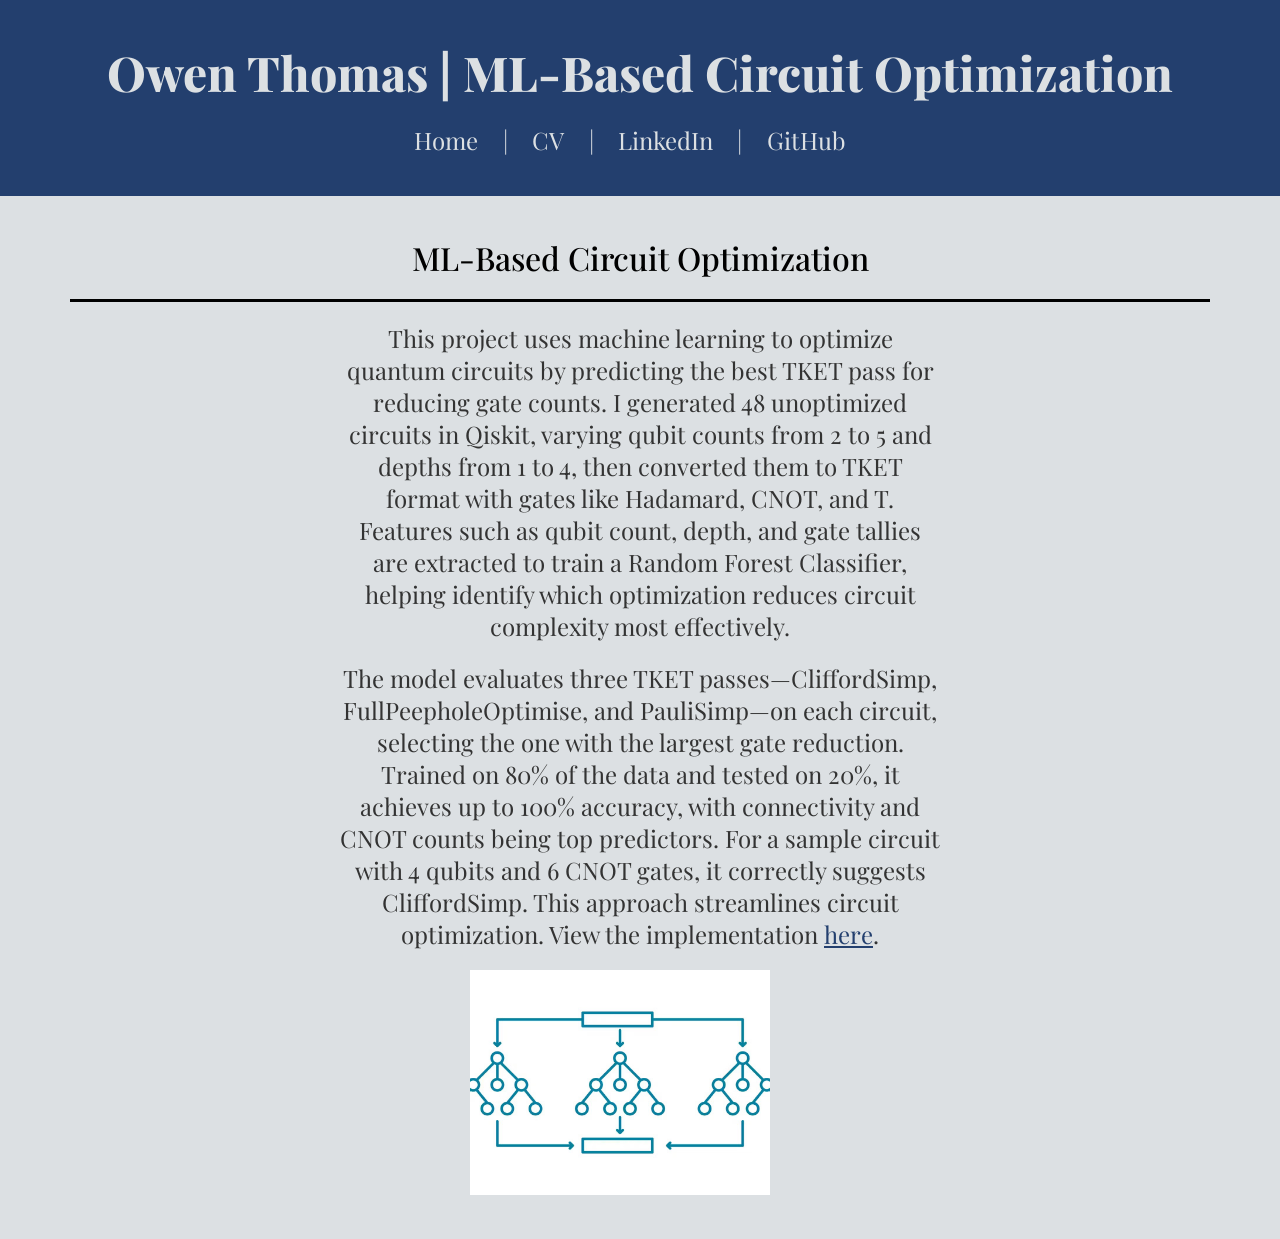
<file: tket-optimiser.html>
<!DOCTYPE html>
<html lang="en">
<head>
    <link href="style.css" rel="stylesheet" type="text/css">
    <link rel="stylesheet" href="https://cdnjs.cloudflare.com/ajax/libs/animate.css/4.1.1/animate.min.css"/>
    <link rel="preconnect" href="https://fonts.googleapis.com">
    <link rel="preconnect" href="https://fonts.gstatic.com" crossorigin>
    <link href="https://fonts.googleapis.com/css2?family=Protest+Strike&display=swap" rel="stylesheet">
    <link href="https://fonts.googleapis.com/css2?family=Oswald:wght@300;500;700&display=swap" rel="stylesheet">
    <link href="https://fonts.googleapis.com/css2?family=Playfair+Display&display=swap" rel="stylesheet">
    <link href="https://fonts.googleapis.com/css2?family=Fjalla+One&display=swap" rel="stylesheet">
    <link href="https://fonts.googleapis.com/css2?family=DM+Serif+Display:ital@1&display=swap" rel="stylesheet">
    <meta charset="UTF-8">
    <meta name="viewport" content="width=device-width, initial-scale=1.0">
    <title>Owen Thomas | ML-Based Circuit Optimization</title>
</head>
<body>
<header>
    <h1>Owen Thomas | ML-Based Circuit Optimization</h1>
    <ul class="horizontal-list">
        <a href="index.html"><li>Home</li></a>
        <li class="separator">|</li>
        <a href="Owen_Thomas_CV.pdf" target="_blank"><li>CV</li></a>
        <li class="separator">|</li>
        <a href="https://www.linkedin.com/in/owen-thomas-798082249/" target="_blank"><li>LinkedIn</li></a>
        <li class="separator">|</li>
        <a href="https://github.com/ojthomas7" target="_blank"><li>GitHub</li></a>
    </ul>
</header>
<main>
    <section class="project-section">
        <h2 class="project-page-title">ML-Based Circuit Optimization</h2>
        <div class="horizontal-line"></div>
        <div class="project-content">
            <div class="project-text">
                <p>
                    This project uses machine learning to optimize quantum circuits by predicting the best TKET pass for reducing gate counts. I generated 48 unoptimized circuits in Qiskit, varying qubit counts from 2 to 5 and depths from 1 to 4, then converted them to TKET format with gates like Hadamard, CNOT, and T. Features such as qubit count, depth, and gate tallies are extracted to train a Random Forest Classifier, helping identify which optimization reduces circuit complexity most effectively.
                </p>
                <p>
                    The model evaluates three TKET passes—CliffordSimp, FullPeepholeOptimise, and PauliSimp—on each circuit, selecting the one with the largest gate reduction. Trained on 80% of the data and tested on 20%, it achieves up to 100% accuracy, with connectivity and CNOT counts being top predictors. For a sample circuit with 4 qubits and 6 CNOT gates, it correctly suggests CliffordSimp. This approach streamlines circuit optimization. View the implementation <a href="https://github.com/ojthomas7/ML-based-QC-optimisation" target="_blank" class="inline-repo-link"><u>here</u></a>.
                </p>
                <img src="randomforest.jpeg" alt="ML-Based Circuit Optimization" class="project-page-image">
            </div>
        </div>
    </section>
</main>
</body>
</html>
</file>
<file: style.css>
/* Basic reset for margin and padding */
* {
    margin: 0;
    padding: 0;
    box-sizing: border-box;
}

/* Keyframes for fade-in effect */
@keyframes fadeIn {
    from { opacity: 0; }
    to { opacity: 1; }
}

body {
    font-family: Arial, sans-serif;
    background-color: #dce0e3;
}

header {
    background-color: #233f6e;
    padding: 40px;
    text-align: center;
}

h1 {
    font-family: 'Playfair Display', serif;
    font-weight: 800;
    font-size: xxx-large;
    background-color: #233f6e;
    color: #dce0e3;
}

body.animate h1 {
    opacity: 0;
    animation: fadeIn 0.8s ease-in forwards;
}

.horizontal-list {
    list-style-type: none;
    padding-left: 0;
    text-align: center;
}

.horizontal-list li {
    display: inline-block;
    font-family: 'Playfair Display', serif;
    padding-top: 20px;
    margin-right: 20px;
    font-size: x-large;
    transition: transform 0.2s ease-in-out;
    transform-origin: 50% 100%;
    color: #dce0e3;
}

body.animate .horizontal-list li {
    opacity: 0;
    animation: fadeIn 0.8s ease-in forwards;
}

.horizontal-list li:hover {
    transform: translateY(-5px);
}

.horizontal-list a {
    color: #dce0e3;
    text-decoration: none;
}

.horizontal-line {
    width: 95%;
    height: 2.5px;
    background-color: #000;
    margin: 20px auto;
}

body.animate .horizontal-line {
    opacity: 0;
    animation: fadeIn 0.8s ease-in forwards;
}

/* Primary Dropdown Styling */
.project_type {
    padding-left: 40px;
    padding-top: 20px;
    font-family: 'Playfair Display', serif;
    font-weight: 300;
    font-size: xx-large;
    background-color: #dce0e3;
    cursor: pointer;
    display: block;
    transition: transform 0.2s ease-in-out;
    transform-origin: 50% 100%;
    color: #000;
}

body.animate .project_type {
    opacity: 0;
    animation: fadeIn 0.8s ease-in forwards;
}

.project_type:hover {
    transform: translateY(-5px);
}

.toggle-checkbox {
    display: none;
}

.content {
    display: none;
    padding-left: 40px;
    padding-right: 40px;
    padding-top: 20px;
}

.toggle-checkbox:checked + .project_type + .content {
    display: block;
}

/* Nested Project Type Styling (Subtitles) */
.nested-project-type {
    padding-left: 60px;
    padding-top: 15px;
    font-family: 'Playfair Display', serif;
    font-weight: 300;
    font-size: x-large;
    background-color: #dce0e3;
    display: block;
    color: #000;
}

/* Thin Horizontal Line Under Nested Project Types */
.nested-horizontal-line {
    width: 90%;
    height: 1px;
    background-color: #000;
    margin: 5px auto 15px auto;
}

/* Project List Styling */
.project-list {
    list-style-type: none;
    padding-left: 80px;
    margin-top: 10px;
}

/* Project Link Styling */
.project-link {
    display: flex;
    align-items: center;
    text-decoration: none;
    color: #000;
    margin-bottom: 20px;
    transition: transform 0.2s ease-in-out;
}

.project-link:hover {
    transform: translateY(-5px);
}

.project-image {
    width: 100px;
    height: 100px;
    object-fit: cover;
    margin-right: 20px;
    border-radius: 5px;
}

.project-details {
    display: flex;
    flex-direction: column;
}

.project-title {
    font-family: 'Playfair Display', serif;
    font-weight: 700;
    font-size: large;
    color: #000;
}

.project-description {
    font-family: 'Playfair Display', serif;
    font-weight: 300;
    font-size: medium;
    color: #333;
    margin-top: 5px;
}

/* Indicator Styling (Thin Arrow) */
.indicator {
    display: inline-block;
    width: 8px;
    height: 8px;
    margin-left: 10px;
    border-top: 2px solid #000;
    border-right: 2px solid #000;
    transform: rotate(135deg); /* Points downward initially */
    transition: transform 0.3s ease;
    vertical-align: middle;
}

/* Rotate indicator 180 degrees when primary dropdown is open */
.toggle-checkbox:checked + .project_type .indicator {
    transform: rotate(-45deg); /* Points upward */
}

/* Project Page Styling */
.project-section {
    padding: 40px;
    background-color: #dce0e3;
}

.project-page-title {
    font-family: 'Playfair Display', serif;
    font-weight: 500;
    font-size: xx-large;
    color: #000;
    opacity: 0;
    animation: fadeIn 0.8s ease-in forwards;
    text-align: center;
}

.project-content {
    display: flex;
    align-items: center;
    justify-content: center;
    margin-top: 20px;
}

.project-page-image {
    width: 300px;
    object-fit: cover;
    margin-right: 40px;
    opacity: 0;
    animation: fadeIn 0.8s ease-in forwards 0.2s;
}

.project-text {
    text-align: center;
    max-width: 600px;
}

.about-text {
    text-align: left;
    max-width: 600px;
}

.project-text p {
    font-family: 'Playfair Display', serif;
    font-weight: 300;
    font-size: x-large;
    color: #333;
    margin-bottom: 20px;
    opacity: 0;
    animation: fadeIn 0.8s ease-in forwards;
}

.about-text p {
    font-family: 'Playfair Display', serif;
    font-weight: 300;
    font-size: x-large;
    color: #333;
    margin-bottom: 20px;
    opacity: 0;
    animation: fadeIn 0.8s ease-in forwards;
}

/* Sequential fade-in for project text paragraphs */
.project-text p:nth-child(1) {
    animation-delay: 0.4s;
}

.project-text p:nth-child(2) {
    animation-delay: 0.6s;
}

/* Inline Repository Link Styling */
.inline-repo-link {
    color: #233f6e;
    text-decoration: underline;
    font-family: 'Playfair Display', serif;
    font-weight: 300;
    font-size: x-large;
    transition: transform 0.2s ease-in-out;
    display: inline-block;
}

.inline-repo-link:hover {
    transform: translateY(-5px);
}
</file>
